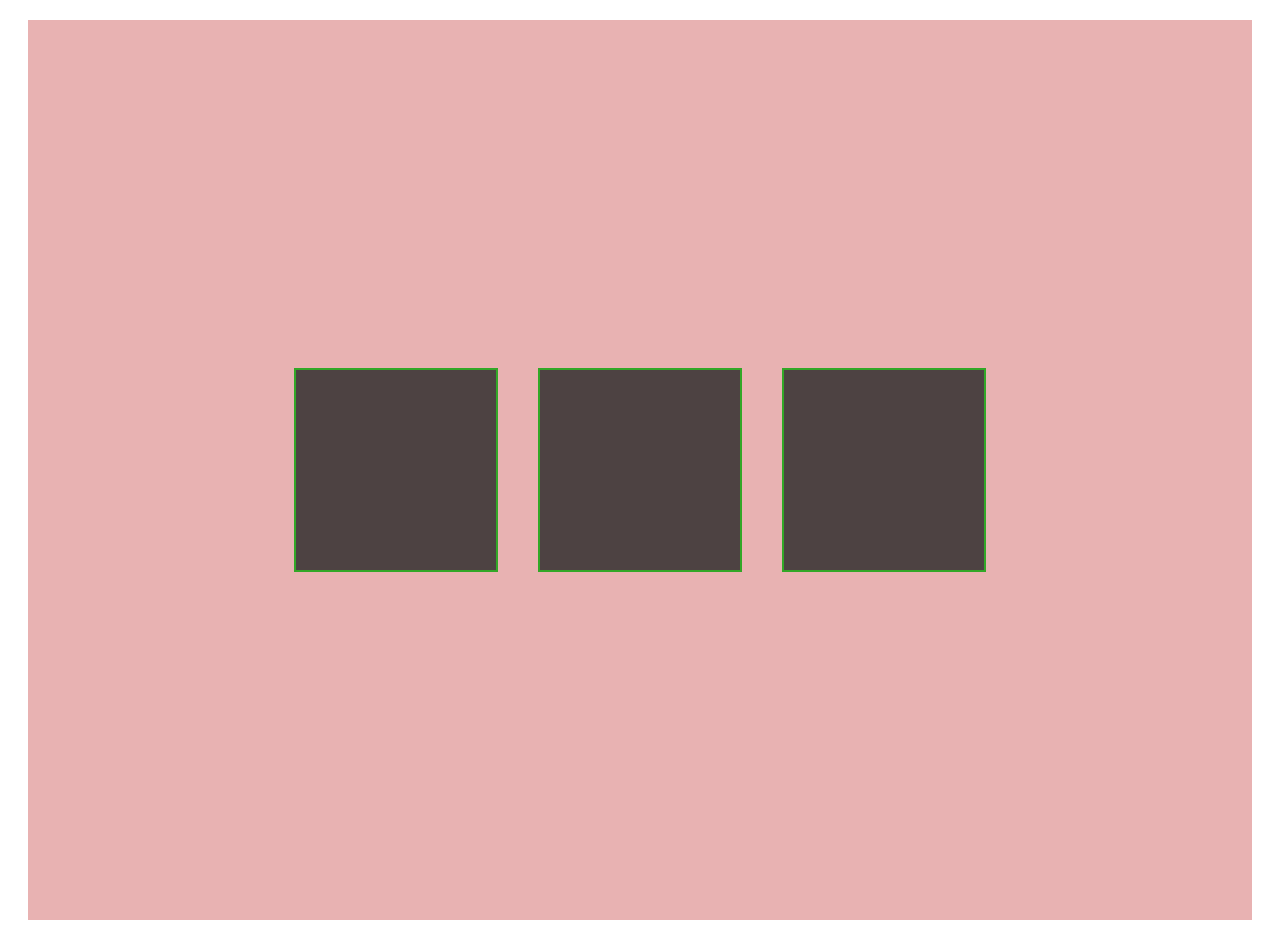
<file: flexboxindex.html>
<!DOCTYPE html>
<html lang="en">

<head>
    <meta charset="UTF-8">
    <meta name="viewport" content="width=device-width, initial-scale=1.0">
    <title>Document</title>
    <link rel="stylesheet" href="flexboxstyle.css">
</head>

<body>

<div class="flexbox-container">
<div class="flexbox-item flexbox-item-1"></div>
<div class="flexbox-item flexbox-item-2"></div>
<div class="flexbox-item flexbox-item-3"></div>
</div>

</body>

</html>
</file>
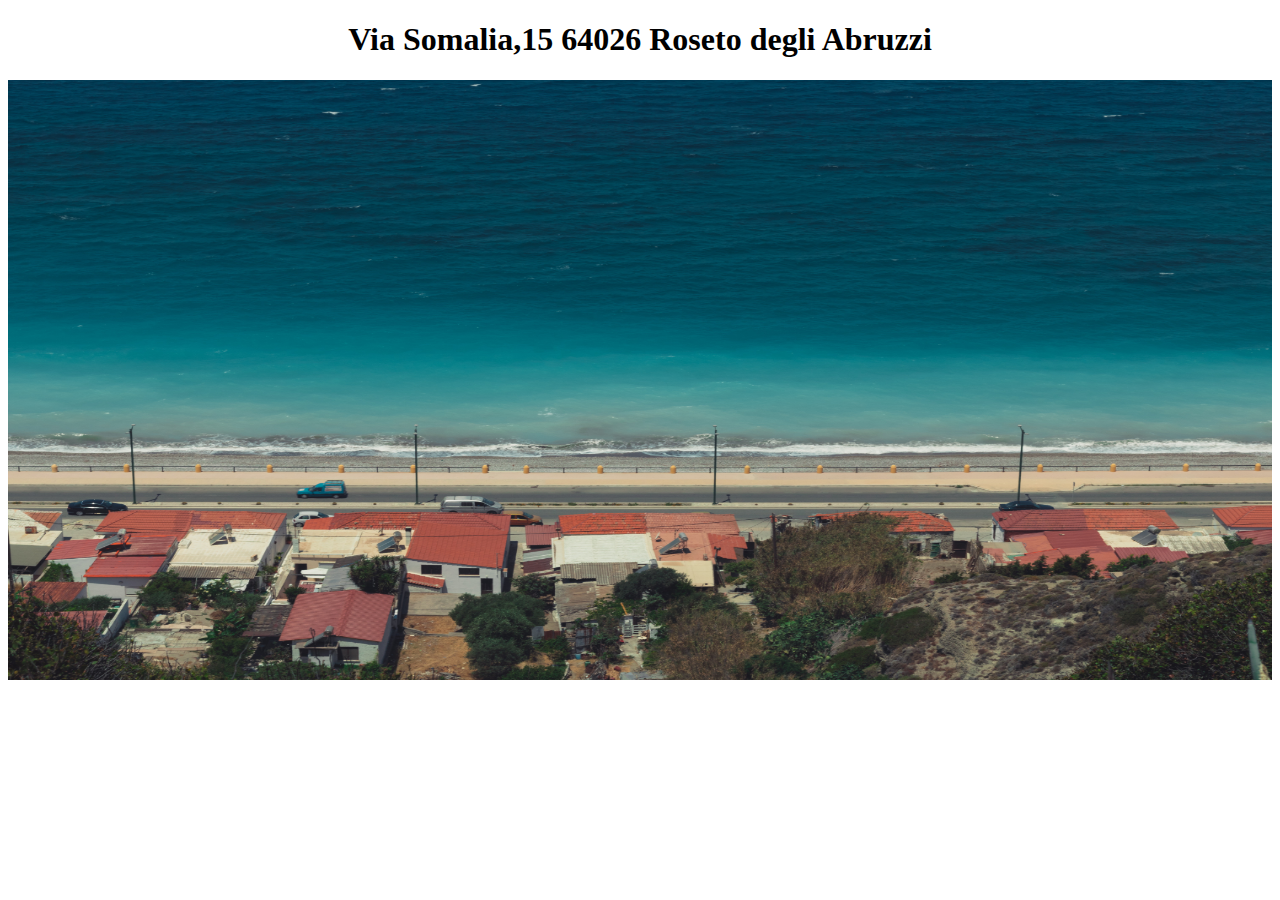
<file: indexpage2.html>
<!DOCTYPE html>
<html lang="en">
<head>
    <meta charset="UTF-8">
    <meta name="viewport" content="width=device-width, initial-scale=1.0">
    <title>Document</title>
    <link rel="stylesheet" href="/indexpage2style.css">
</head>
<body>
  <h1>Via Somalia,15 64026 Roseto degli Abruzzi</h1> 
  <img src="/Images/pexels-márton-novák-8803872.jpg" height="600" width="100%">
  
  
</body>
</html>
</file>
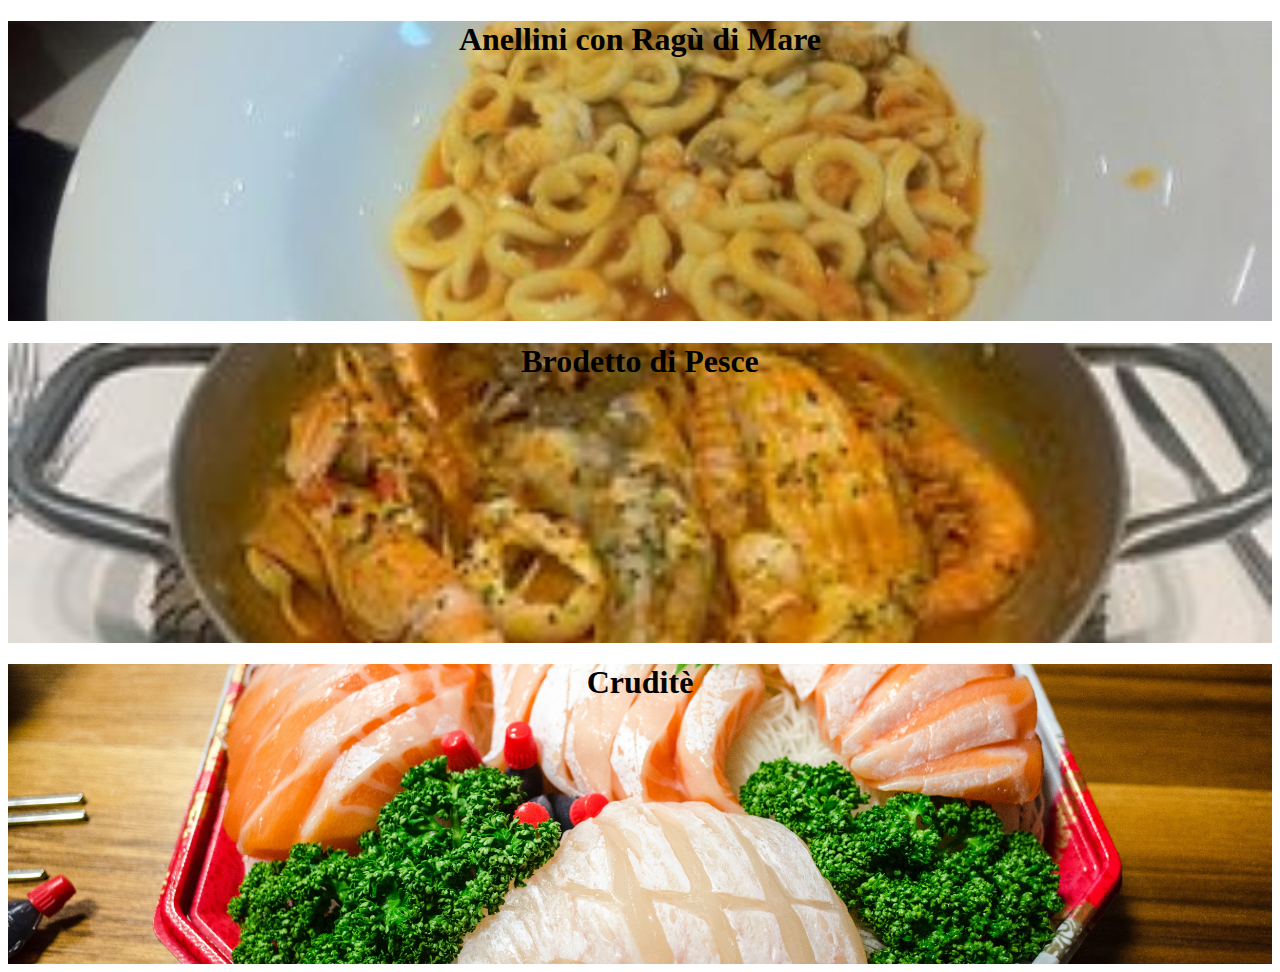
<file: indexpage4.html>
<!DOCTYPE html>
<html lang="en">
<head>
    <meta charset="UTF-8">
    <meta name="viewport" content="width=device-width, initial-scale=1.0">
    <title>Document</title>
    <link rel="stylesheet" href="/indexpage4style.css">
</head>
<body>
    <div id="div-picture-1">
        <h1>Anellini con Ragù di Mare</h1>
    </div>
    <div id="div-picture-2">
        <h1>Brodetto di Pesce</h1>
    </div>
    <div id="div-picture-3">
        <h1>Cruditè</h1>
    </div>
    
</body>
</html>
</file>
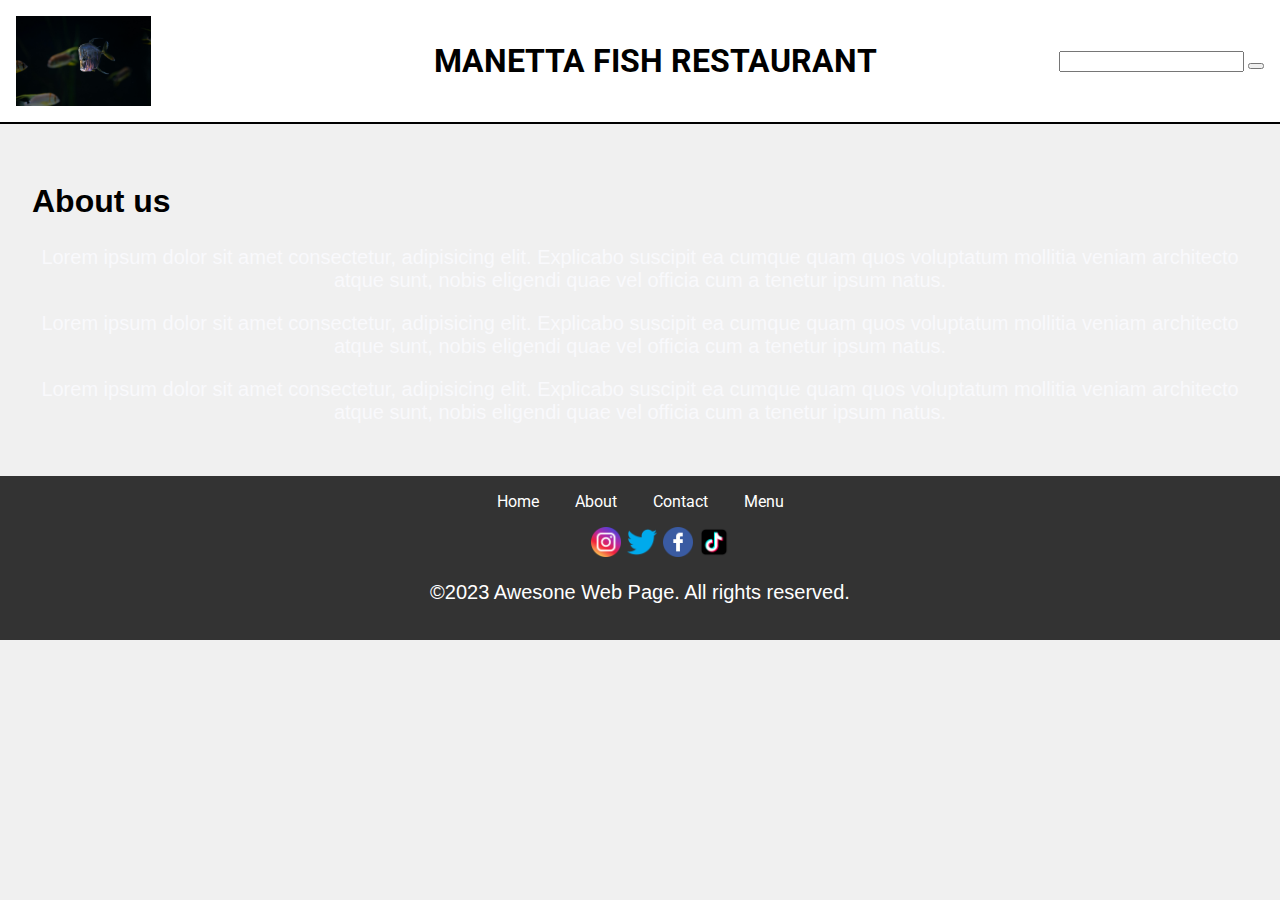
<file: projectindex.html>
<!DOCTYPE html>
<html lang="en">

<head>
    <meta charset="UTF-8">
    <meta name="viewport" content="width=device-width, initial-scale=1.0">
    <title>Awesone Web page </title>
    <link rel="stylesheet" href="style.css">
    <link rel="preconnect" href="https://fonts.googleapis.com">
<link rel="preconnect" href="https://fonts.gstatic.com" crossorigin>
<link href="https://fonts.googleapis.com/css2?family=Open+Sans:wght@300&family=Roboto:ital,wght@0,300;0,400;0,500;0,700;0,900;1,100;1,300;1,400;1,500;1,700;1,900&display=swap" rel="stylesheet">
</head>

<body>
    <header class="header">
        <img src="/Images/pexels-jacob-halter-17181714.jpg" height="90" alt="">
        <h1>MANETTA FISH RESTAURANT</h1>
        <form action="" method="">
            <input type="text" name="query">
            <button type="submit"></button>
        </form>
    </header>
    
    <main class="main">
        
        
        <h2>About us</h2>
        <p class="paragraph-one">Lorem ipsum dolor sit amet consectetur, adipisicing elit. Explicabo suscipit ea cumque quam quos voluptatum mollitia veniam architecto atque sunt, nobis eligendi quae vel officia cum a tenetur ipsum natus.</p>
        <p class="paragraph-two">Lorem ipsum dolor sit amet consectetur, adipisicing elit. Explicabo suscipit ea cumque quam quos voluptatum mollitia veniam architecto atque sunt, nobis eligendi quae vel officia cum a tenetur ipsum natus.</p>
        <p class="paragraph-three">Lorem ipsum dolor sit amet consectetur, adipisicing elit. Explicabo suscipit ea cumque quam quos voluptatum mollitia veniam architecto atque sunt, nobis eligendi quae vel officia cum a tenetur ipsum natus.</p>

        
    </main>

    
    <footer class="footer">
        <nav>
            <ul>
                <li><a href="#">Home</a></li>
                <li><a href="#">About</a></li>
                <li><a href="#">Contact</a></li>
                <li><a href="#">Menu</a></li>
            </ul>
        </nav>
        <ul class="icons">
            <li><a href="https://www.bing.com/search?pglt=2081&q=instagram&cvid=7473f3f0384942aea0f3eb079f4900a8&aqs=edge.1.69i60j46j69i57j0l5j69i60.4646j0j1&FORM=ANNTA1&PC=ASTS"><img src="/Images/6636566_instagram_social media_social network_icon.png" height="30"></a></li>
            <li><a href="https://www.bing.com/search?q=twitter&cvid=501e12cd9cf648b7b783512959701791&aqs=edge.1.69i57j46l2j35i39j0j35i39l2j0l2.2679j0j9&FORM=ANAB01&PC=ASTS"><img src="/Images/1298770_twitter_bird_social media_tweet_icon.png" height="30"></a></li>
            <li><a href="https://www.bing.com/search?q=facebook&cvid=009c1e1fe218468b8d734cb3475ac67a&aqs=edge.0.46j69i57j0l2j46j35i39l2j0j46.5446j0j9&FORM=ANAB01&PC=ASTS"><img src="/Images/291720_social media_media_facebook_logo_internet_icon.png" height="30"></a></li>
            <li><a href="https://www.bing.com/search?q=tik+tok&cvid=ba2be98cba4e41f8beb1c8290d6f8765&aqs=edge..69i57j46j35i39j0l6.3872j0j9&FORM=ANAB01&PC=ASTS"><img src="/Images/7024783_tiktok_social media_icon.png" height="30"></a></li>
        </ul>
        <p id="footer-paragraph"> &copy;2023 Awesone Web Page. All rights reserved.</p>
    </footer>
</body>


</html>
</file>
<file: flexboxstyle.css>
.flexbox-container{
    height: 900px;
background-color: #e8b2b2;
margin: 20px;
display: flex;
flex-direction: row;
justify-content: center;
align-items: center;
gap: 20px;
}

.flexbox-item{
width: 300px;
flex-basis: 200px;
margin: 10px;
border: 2px solid rgb(50, 167, 39);
background-color: #4d4242;
}

.flexbox-item-1{
height: 200px;

}

.flexbox-item-2{
height: 200px;
}

.flexbox-item-3{
    height: 200px; 
}
</file>
<file: indexpage2style.css>
h1{
    text-align: center;
}
</file>
<file: indexpage4style.css>
h1{
    text-align: center;
}

#div-picture-1{
    height: 300px;
    background-image: url(/Images/anellini\ mare.jpg);
    background-repeat: no-repeat;
    background-position: center;
    background-size: cover;  
}

#div-picture-2{
    height: 300px;
    background-image: url(/Images/Brodetto.jpg);
    background-repeat: no-repeat;
    background-position: center;
    background-size: cover;  
}

#div-picture-3{
    height: 300px;
    background-image: url(/Images/pexels-makafood-8948932.jpg);
    background-repeat: no-repeat;
    background-position: center;
    background-size: cover;  
}
</file>
<file: style.css>
/*CSS styles go here */
body{
font-family: Arial, sans-serif;  
font-family: 'Open Sans', sans-serif;
font-family: 'Roboto', sans-serif;
background-color: #f0f0f0;  
margin: 0;
padding: 0;
}


.header {
    display: flex;
    justify-content: space-between;
    align-items: center;
    background-color:white;
    color: black;
    padding: 1rem;
    border-bottom: 2px solid black;
}

h1{
    padding-left: 100px;
}

#div-1{
    height: 300px;
    background-image: url(/Images/pexels-diego-sandoval-4766972.jpg);
    background-repeat: no-repeat;
    background-position: center;
    background-size: cover;  
}

#div-2{
    height: 300px;
    background-image: url(/Images/pexels-alexey-demidov-10429350.jpg);
    background-repeat: no-repeat;
    background-position: center;
    background-size: cover;  
}

#div-3{
    height: 300px;
    background-image: url(/Images/pexels-pew-nguyen-17654650.jpg);
    background-repeat: no-repeat;
    background-position: center;
    background-size: cover;   
}

#div-4{
    height: 300px;
    background-image: url(/Images/pexels-cottonbro-studio-3338674.jpg);
    background-repeat: no-repeat;
    background-position: center;
    background-size: cover;  
}

#div-5{
    height: 300px;
    background-image: url(/Images/pexels-michelle-riach-995743.jpg);
    background-repeat: no-repeat;
    background-position: center;
    background-size: cover;    
}

#div-6{
    height: 300px;
    background-image: url(/Images/pexels-andrea-piacquadio-3769999.jpg);
    background-repeat: no-repeat;
    background-position: center;
    background-size: cover;   
}

.searchbar{
    border-radius: 4px;
    padding: 4px;
    border: 1px solid black;
}

.searchbar-btn{
    background-color: aqua;
    border-radius: 5px;
    border: 1px solid black;
    padding: 4px;
}

.searchbar-btn:hover{
    background-color: #60c2fa;
}

nav ul {
    list-style: none;
    margin: 0;
    padding: 0;
}

nav li {
    display: inline-block;
    margin: 0 1rem;
}

nav a {
color: #fff;
text-decoration: none;
padding: 0,5rem;
} 

nav a:hover {
    background-color: #777;
}

main{
    padding: 2rem
}

h2{
 font-family: 'Franklin Gothic Medium', 'Arial Narrow', Arial, sans-serif;
 font-size: 32px;
 font-weight: bolder;
 font-style: normal;
 text-align: start;
 color: black;
}

.main-sections{
    background-image: url();
    background-repeat: no-repeat;
    background-position: center;
    background-size: cover;
    border: 5px solid orangered
}


p {
    color: rgb(249, 249, 252);
    font-family: 'Franklin Gothic Medium', 'Arial Narrow', Arial, sans-serif;
    font-size: 20px;
    font-weight: 400;
    font-style: normal;
    text-align: center;
    text-decoration: none;
    
}

#p1{

}


.main-paragraphs{
   
}

.footer {
    background-color: #333;
    color: #fff;
    text-align: center;
    padding: 16px;
}

.icons{
    display: flex;
    gap: 6px;
    justify-content: center;
    list-style: none;
}

.icons li{

}

.icons li a{
    color: white;
    text-decoration: none;
}

.icon li img{
    height: 24 px;
}


#footer-paragraph{
    color: white;
}
</file>
